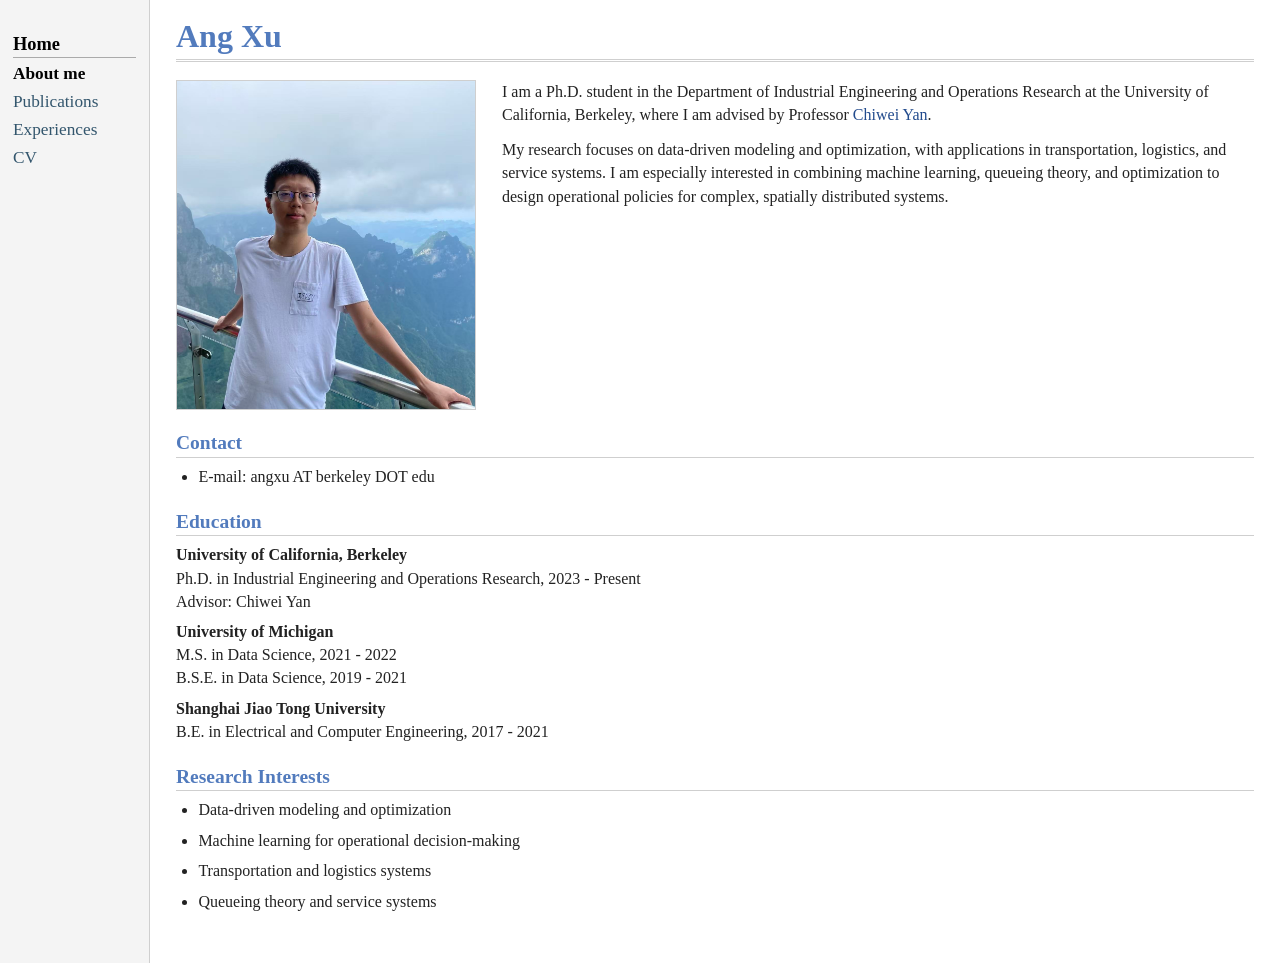
<file: index.html>
<!doctype html>
<html lang="en">
  <head>
    <meta charset="utf-8">
    <meta name="viewport" content="width=device-width, initial-scale=1">
    <meta name="description" content="Personal academic website for Ang Xu.">
    <title>Ang Xu</title>
    <link rel="stylesheet" href="styles.css">
  </head>
  <body>
    <div class="page">
      <aside class="sidebar" aria-label="Site navigation">
        <nav>
          <p class="nav-title">Home</p>
          <a class="active" href="index.html">About me</a>
          <a href="publications.html">Publications</a>
          <a href="experiences.html">Experiences</a>
          <a href="cv.html">CV</a>
        </nav>
      </aside>

      <main class="content">
        <h1>Ang Xu</h1>

        <section class="intro">
          <img class="profile-photo" src="profile.jpg" alt="Portrait of Ang Xu">
          <div class="intro-text">
            <p>
              I am a Ph.D. student in the Department of Industrial Engineering
              and Operations Research at the University of California, Berkeley,
              where I am advised by Professor
              <a href="https://yanchiwei.github.io/">Chiwei Yan</a>.
            </p>
            <p>
              My research focuses on data-driven modeling and optimization,
              with applications in transportation, logistics, and service
              systems. I am especially interested in combining machine learning,
              queueing theory, and optimization to design operational policies
              for complex, spatially distributed systems.
            </p>
          </div>
        </section>

        <h2>Contact</h2>
        <ul>
          <li>E-mail: angxu AT berkeley DOT edu</li>
        </ul>

        <h2>Education</h2>
        <ul class="plain-list">
          <li>
            <strong>University of California, Berkeley</strong><br>
            Ph.D. in Industrial Engineering and Operations Research, 2023 - Present<br>
            Advisor: Chiwei Yan
          </li>
          <li>
            <strong>University of Michigan</strong><br>
            M.S. in Data Science, 2021 - 2022<br>
            B.S.E. in Data Science, 2019 - 2021
          </li>
          <li>
            <strong>Shanghai Jiao Tong University</strong><br>
            B.E. in Electrical and Computer Engineering, 2017 - 2021
          </li>
        </ul>

        <h2>Research Interests</h2>
        <ul>
          <li>Data-driven modeling and optimization</li>
          <li>Machine learning for operational decision-making</li>
          <li>Transportation and logistics systems</li>
          <li>Queueing theory and service systems</li>
        </ul>
      </main>
    </div>
  </body>
</html>
</file>
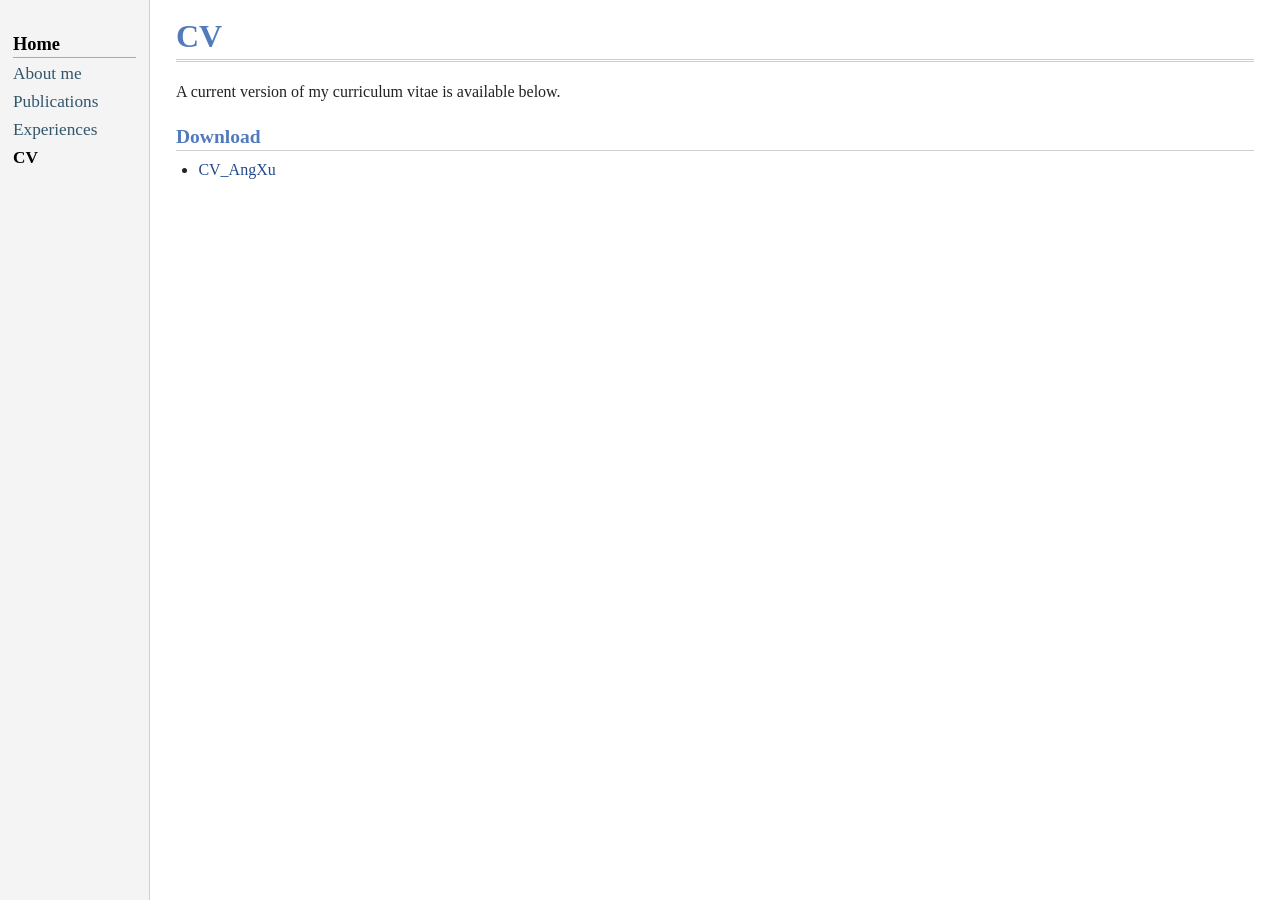
<file: cv.html>
<!doctype html>
<html lang="en">
  <head>
    <meta charset="utf-8">
    <meta name="viewport" content="width=device-width, initial-scale=1">
    <meta name="description" content="CV for Ang Xu.">
    <title>Ang Xu - CV</title>
    <link rel="stylesheet" href="styles.css">
  </head>
  <body>
    <div class="page">
      <aside class="sidebar" aria-label="Site navigation">
        <nav>
          <p class="nav-title">Home</p>
          <a href="index.html">About me</a>
          <a href="publications.html">Publications</a>
          <a href="experiences.html">Experiences</a>
          <a class="active" href="cv.html">CV</a>
        </nav>
      </aside>

      <main class="content">
        <h1>CV</h1>
        <p>
          A current version of my curriculum vitae is available below.
        </p>

        <h2>Download</h2>
        <ul>
          <li><a href="cv.pdf">CV_AngXu</a></li>
        </ul>
      </main>
    </div>
  </body>
</html>
</file>
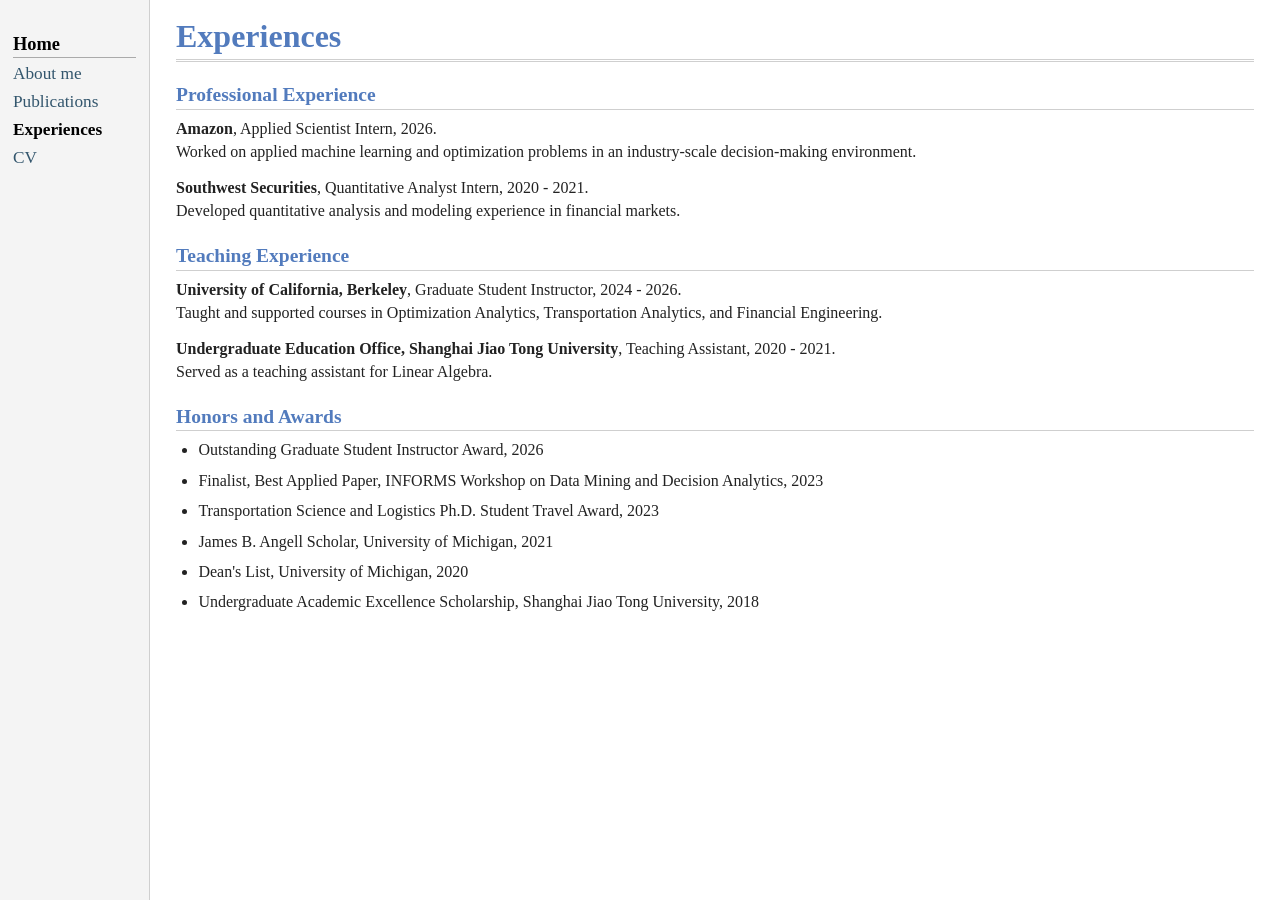
<file: experiences.html>
<!doctype html>
<html lang="en">
  <head>
    <meta charset="utf-8">
    <meta name="viewport" content="width=device-width, initial-scale=1">
    <meta name="description" content="Experiences of Ang Xu.">
    <title>Ang Xu - Experiences</title>
    <link rel="stylesheet" href="styles.css">
  </head>
  <body>
    <div class="page">
      <aside class="sidebar" aria-label="Site navigation">
        <nav>
          <p class="nav-title">Home</p>
          <a href="index.html">About me</a>
          <a href="publications.html">Publications</a>
          <a class="active" href="experiences.html">Experiences</a>
          <a href="cv.html">CV</a>
        </nav>
      </aside>

      <main class="content">
        <h1>Experiences</h1>

        <h2>Professional Experience</h2>
        <ul class="talk-list">
          <li>
            <strong>Amazon</strong>, Applied Scientist Intern, 2026.<br>
            Worked on applied machine learning and optimization problems in an
            industry-scale decision-making environment.
          </li>
          <li>
            <strong>Southwest Securities</strong>, Quantitative Analyst Intern,
            2020 - 2021.<br>
            Developed quantitative analysis and modeling experience in financial
            markets.
          </li>
        </ul>

        <h2>Teaching Experience</h2>
        <ul class="talk-list">
          <li>
            <strong>University of California, Berkeley</strong>, Graduate Student
            Instructor, 2024 - 2026.<br>
            Taught and supported courses in Optimization Analytics,
            Transportation Analytics, and Financial Engineering.
          </li>
          <li>
            <strong>Undergraduate Education Office, Shanghai Jiao Tong University</strong>,
            Teaching Assistant, 2020 - 2021.<br>
            Served as a teaching assistant for Linear Algebra.
          </li>
        </ul>

        <h2>Honors and Awards</h2>
        <ul>
          <li>Outstanding Graduate Student Instructor Award, 2026</li>
          <li>Finalist, Best Applied Paper, INFORMS Workshop on Data Mining and Decision Analytics, 2023</li>
          <li>Transportation Science and Logistics Ph.D. Student Travel Award, 2023</li>
          <li>James B. Angell Scholar, University of Michigan, 2021</li>
          <li>Dean's List, University of Michigan, 2020</li>
          <li>Undergraduate Academic Excellence Scholarship, Shanghai Jiao Tong University, 2018</li>
        </ul>
      </main>
    </div>
  </body>
</html>
</file>
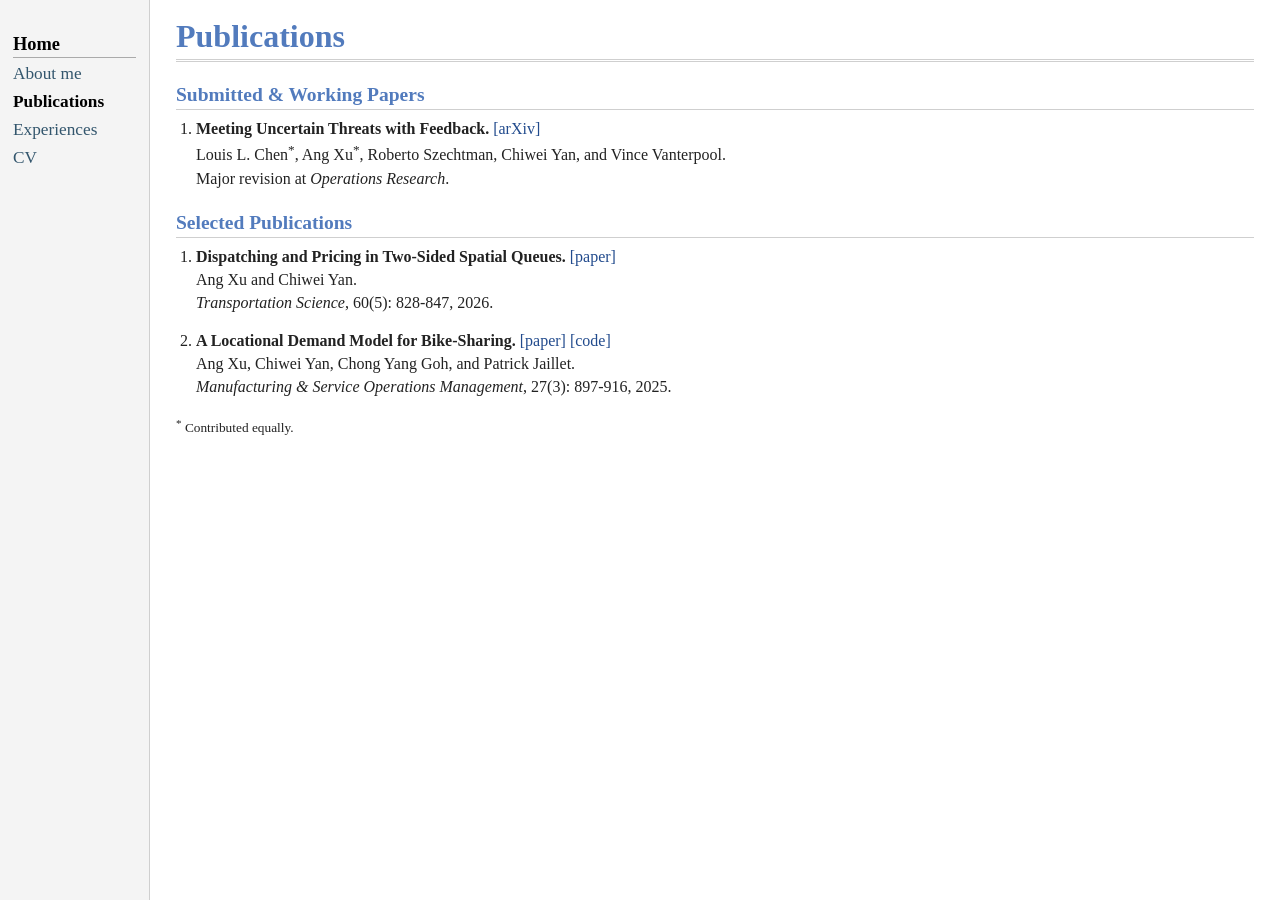
<file: publications.html>
<!doctype html>
<html lang="en">
  <head>
    <meta charset="utf-8">
    <meta name="viewport" content="width=device-width, initial-scale=1">
    <meta name="description" content="Publications by Ang Xu.">
    <title>Ang Xu - Publications</title>
    <link rel="stylesheet" href="styles.css">
  </head>
  <body>
    <div class="page">
      <aside class="sidebar" aria-label="Site navigation">
        <nav>
          <p class="nav-title">Home</p>
          <a href="index.html">About me</a>
          <a class="active" href="publications.html">Publications</a>
          <a href="experiences.html">Experiences</a>
          <a href="cv.html">CV</a>
        </nav>
      </aside>

      <main class="content">
        <h1>Publications</h1>

        <h2>Submitted &amp; Working Papers</h2>
        <ol class="pub-list">
          <li>
            <strong>Meeting Uncertain Threats with Feedback.</strong>
            <a href="https://arxiv.org/abs/2607.13648">[arXiv]</a><br>
            Louis L. Chen<sup>*</sup>, Ang Xu<sup>*</sup>, Roberto Szechtman, Chiwei Yan, and Vince Vanterpool.<br>
            Major revision at <em>Operations Research</em>.
          </li>
        </ol>

        <h2>Selected Publications</h2>
        <ol class="pub-list">
          <li>
            <strong>Dispatching and Pricing in Two-Sided Spatial Queues.</strong>
            <a href="https://pubsonline.informs.org/doi/10.1287/trsc.2025.0319">[paper]</a><br>
            Ang Xu and Chiwei Yan.<br>
            <em>Transportation Science</em>, 60(5):
            828-847, 2026.
          </li>
          <li>
            <strong>A Locational Demand Model for Bike-Sharing.</strong>
            <a href="https://pubsonline.informs.org/doi/10.1287/msom.2023.0306">[paper]</a>
            <a href="https://github.com/angxu1/bike_sharing">[code]</a><br>
            Ang Xu, Chiwei Yan, Chong Yang Goh, and Patrick Jaillet.<br>
            <em>Manufacturing &amp; Service Operations Management</em>, 27(3):
            897-916, 2025.
          </li>
        </ol>

        <p><small><sup>*</sup> Contributed equally.</small></p>
      </main>
    </div>
  </body>
</html>
</file>
<file: styles.css>
:root {
  --blue: #527bbd;
  --blue-dark: #224b8d;
  --text: #222222;
  --muted: #555555;
  --border: #cfcfcf;
  --nav-bg: #f4f4f4;
  --page-bg: #ffffff;
  font-family: Georgia, "Times New Roman", Times, serif;
}

* {
  box-sizing: border-box;
}

body {
  margin: 0;
  color: var(--text);
  background: var(--page-bg);
  font-size: 16px;
  line-height: 1.45;
}

a {
  color: var(--blue-dark);
  text-decoration: none;
}

a:hover {
  color: var(--blue);
  text-decoration: underline;
}

.page {
  display: grid;
  grid-template-columns: 150px minmax(0, 1fr);
  width: 100%;
  min-height: 100vh;
}

.sidebar {
  border-right: 1px solid var(--border);
  background: var(--nav-bg);
  padding: 34px 13px;
}

.sidebar nav {
  position: sticky;
  top: 28px;
}

.nav-title {
  margin: 0 0 2px;
  padding-bottom: 3px;
  border-bottom: 1px solid #aaaaaa;
  color: #000000;
  font-size: 1.15rem;
  font-weight: bold;
  line-height: 1.1;
}

.sidebar a {
  display: block;
  margin: 3px 0;
  color: #33566d;
  font-size: 1.08rem;
}

.sidebar a.active {
  color: #000000;
  font-weight: bold;
}

.content {
  width: 100%;
  padding: 18px 26px 34px;
}

h1 {
  margin: 0 0 18px;
  padding-bottom: 4px;
  border-bottom: 3px double var(--border);
  color: var(--blue);
  font-size: 2rem;
  line-height: 1.15;
}

h2 {
  margin: 1.35rem 0 0.45rem;
  padding-bottom: 2px;
  border-bottom: 1px solid var(--border);
  color: var(--blue);
  font-size: 1.22rem;
  line-height: 1.2;
}

h3 {
  margin: 1rem 0 0.25rem;
  color: var(--text);
  font-size: 1rem;
}

p {
  margin: 0 0 0.75rem;
}

ul,
ol {
  margin-top: 0.35rem;
  padding-left: 1.4rem;
}

li {
  margin-bottom: 0.45rem;
}

.intro {
  display: grid;
  grid-template-columns: 300px minmax(0, 1fr);
  gap: 26px;
  align-items: start;
}

.intro-text {
  min-width: 0;
}

.photo-placeholder,
.profile-photo {
  display: block;
  width: 300px;
  height: 330px;
  border: 1px solid var(--border);
}

.photo-placeholder {
  place-items: center;
  background:
    linear-gradient(135deg, #edf2f7, #ffffff 42%, #d8e2f1),
    #eeeeee;
  color: var(--blue);
  font-size: 3rem;
  font-weight: bold;
}

.profile-photo {
  object-fit: cover;
  object-position: 43% center;
}

.plain-list {
  list-style: none;
  padding-left: 0;
}

.pub-list {
  padding-left: 1.25rem;
}

.pub-list li {
  margin-bottom: 0.9rem;
}

.pub-links a {
  margin-right: 0.6rem;
  white-space: nowrap;
}

.talk-list {
  list-style: none;
  padding-left: 0;
}

.talk-list li {
  margin-bottom: 0.8rem;
}

.footer {
  margin-top: 2rem;
  padding-top: 0.6rem;
  border-top: 1px solid var(--border);
  color: var(--muted);
  font-size: 0.88rem;
}

code {
  font-family: Consolas, "Courier New", monospace;
  font-size: 0.92em;
}

@media (max-width: 900px) {
  .page {
    grid-template-columns: 116px minmax(0, 1fr);
  }

  .sidebar {
    border-right: 1px solid var(--border);
    border-bottom: 0;
    padding: 28px 10px;
  }

  .sidebar nav {
    position: sticky;
    top: 20px;
  }

  .nav-title {
    display: block;
    margin-right: 0;
    border-bottom: 1px solid #aaaaaa;
  }

  .sidebar a {
    display: block;
    margin: 3px 0;
    font-size: 1rem;
  }

  .content {
    padding: 16px 12px;
  }

  .intro {
    display: block;
  }

  .photo-placeholder,
  .profile-photo {
    float: left;
    margin: 0 18px 12px 0;
    width: min(100%, 240px);
    height: 280px;
  }

  .intro::after {
    clear: both;
    content: "";
    display: table;
  }
}
</file>
